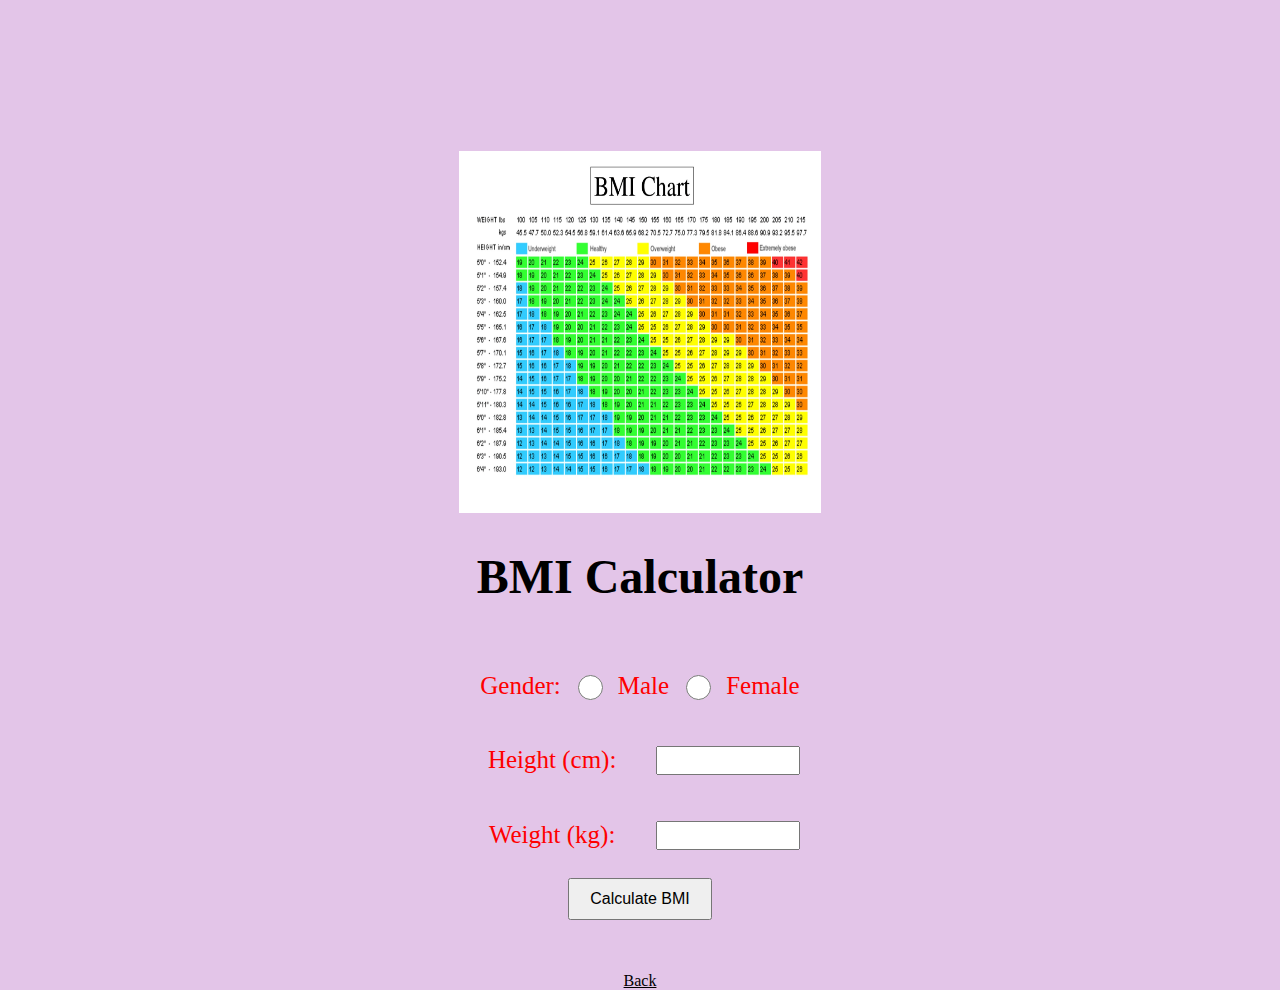
<file: BMI.html>
<!DOCTYPE html>
<html lang="en">
<head>
  <meta charset="UTF-8">
  <meta name="viewport" content="width=device-width, initial-scale=1.0">
  <title>BMI Calculator</title>
  <style>
    h1{
      padding-top: 0px;
      font-size: 48px;
      color: black;
    }
    body {
      display: flex;
      justify-content: center;
      align-items: center;
      height: 100vh;
      margin: 0;
      background-color: #e3c5e8;
      /* background-image: url('bmi2.jpg');
      background-repeat: no-repeat;
      background-size: cover; */
    }

    .container {
      text-align: center;
    }

    .input-group {
      display: flex;
      justify-content: space-between;
      margin-bottom: 10px;
      padding:18px;
      color: red;
      font-size: 25px;
    }

    .input-group label {
      width: 45%;
    }

    .input-group input, .input-group select {
      width: 45%;
      padding: 5px;
      box-sizing: border-box;
    }

    .submit-button {
      width: 100%;
      text-align: center;
    }

    .submit-button button {
      padding: 10px 20px;
      font-size: 16px;
    }
    #bmiForm{
      padding:18px;
      
    }
    #back-link{
      padding-top: 34px;
    }
    #back-link a{
      color:black;
      
    }
  </style>
</head>
<body>
  <div class="container">
    <img src="bmi.png" height="362" width="362" style="
    padding-top: 241px;">
    
    <h1>BMI Calculator</h1>

    <form id="bmiForm">
      <div class="input-group">
        <label for="gender">Gender:</label>
        <input type="radio" id="male" name="gender" value="male">
        <label for="male">Male</label>
        <input type="radio" id="female" name="gender" value="female">
        <label for="female">Female</label>
      </div>
      
      <div class="input-group">
        <label for="height">Height (cm):</label>
        <input type="number" id="height" name="height">
      </div>

      <div class="input-group">
        <label for="weight">Weight (kg):</label>
        <input type="number" id="weight" name="weight">
      </div>

      <div class="submit-button">
        <button type="button" onclick="calculateBMI()">Calculate BMI</button>
      </div>
    </form>

    <div id="result"></div>

    <div id="back-link">
      <a href="index.html">Back</a>
    </div>
  </div>

  <script>
     function calculateBMI() {
            
            const height = parseFloat(document.getElementById('height').value);
            const weight = parseFloat(document.getElementById('weight').value);

            
            if (isNaN(height) || isNaN(weight) || height <= 0 || weight <= 0) {
                alert('Please enter valid height and weight.');
                return;
            }

            
            const bmi = weight / ((height / 100) ** 2);
            
            let classification;
            if (bmi < 18.5) {
                classification = 'Underweight';
            } else if (bmi >= 18.5 && bmi < 24.9) {
                classification = 'Healthy Weight';
            } else if (bmi >= 25 && bmi < 29.9) {
                classification = 'Overweight';
            } else {
                classification = 'Obese';
            }

            const resultDiv = document.getElementById('result');
            resultDiv.innerHTML = `
                <span style="color: black;">Your BMI is: ${bmi.toFixed(2)}</span><br>
                <span style="color: black;">Your BMI classification: ${classification}</span>`;
        }
    
  </script>
</body>
</html>
</file>
